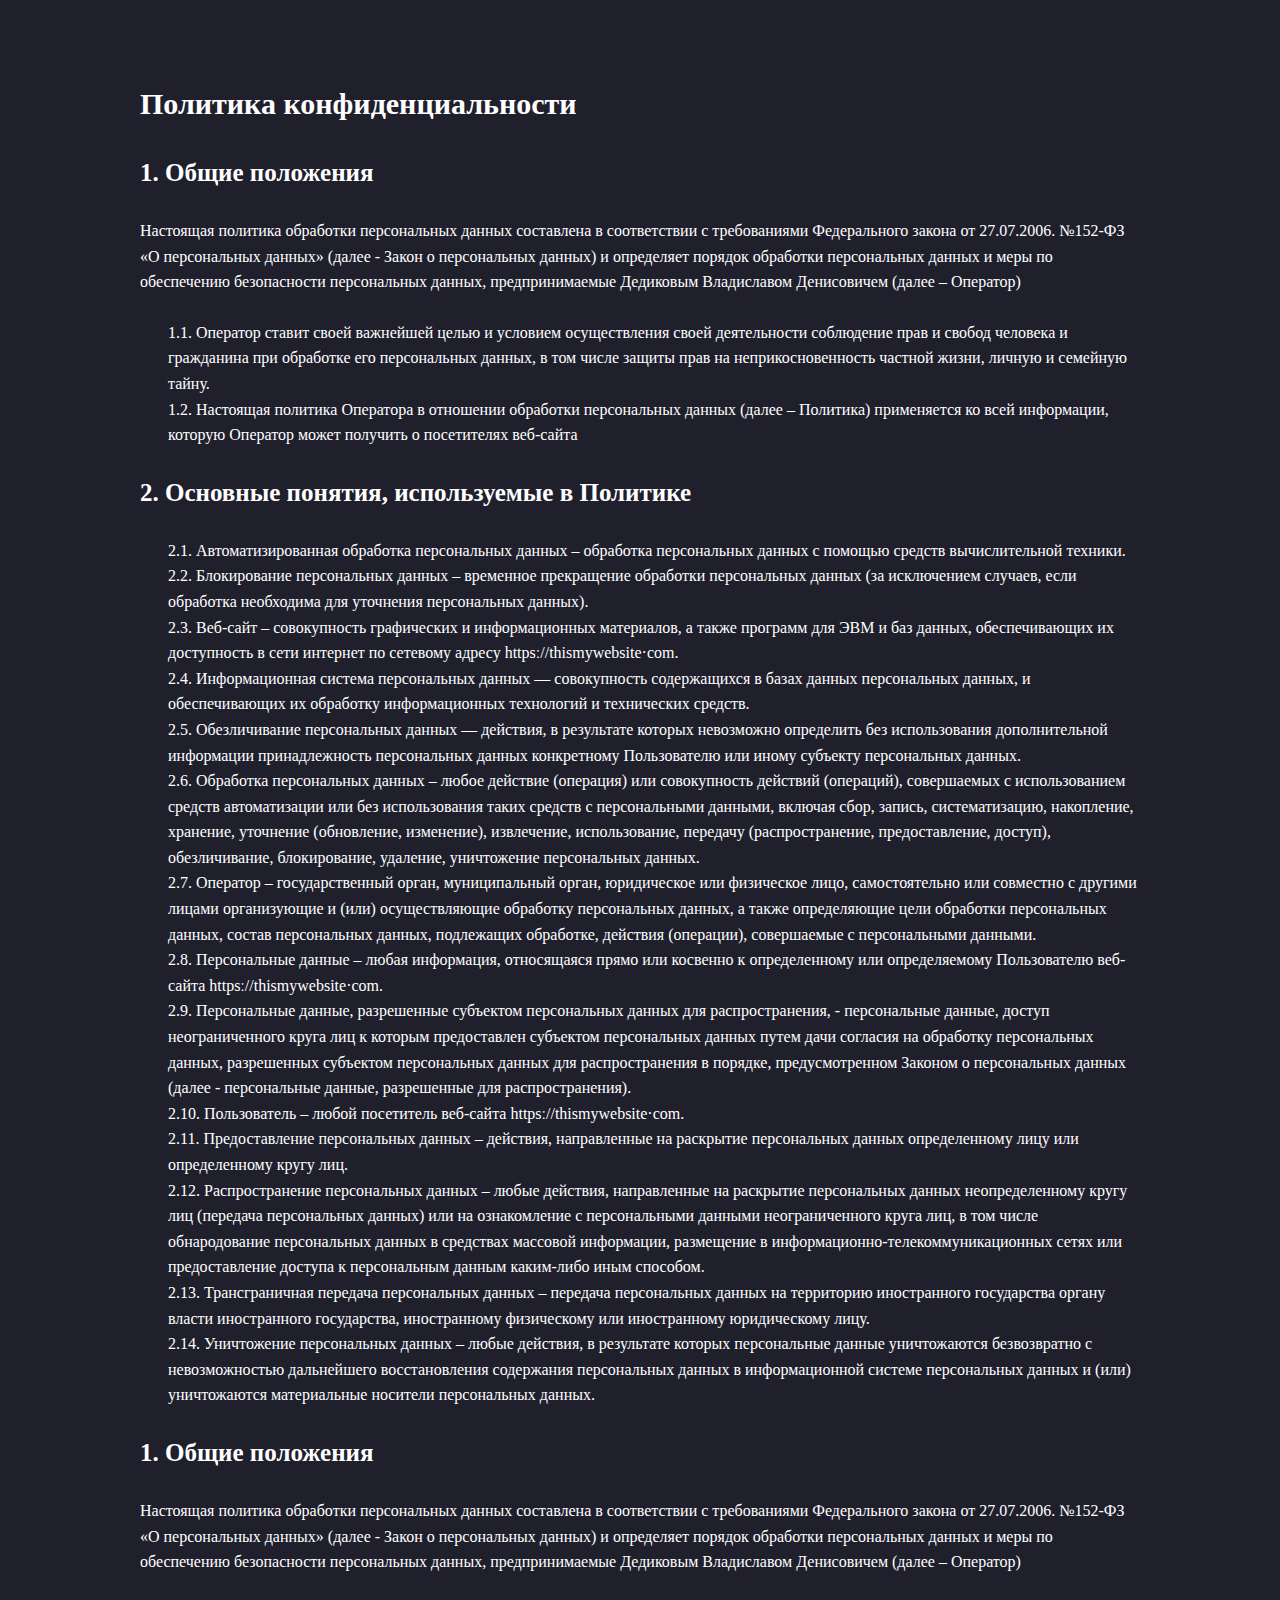
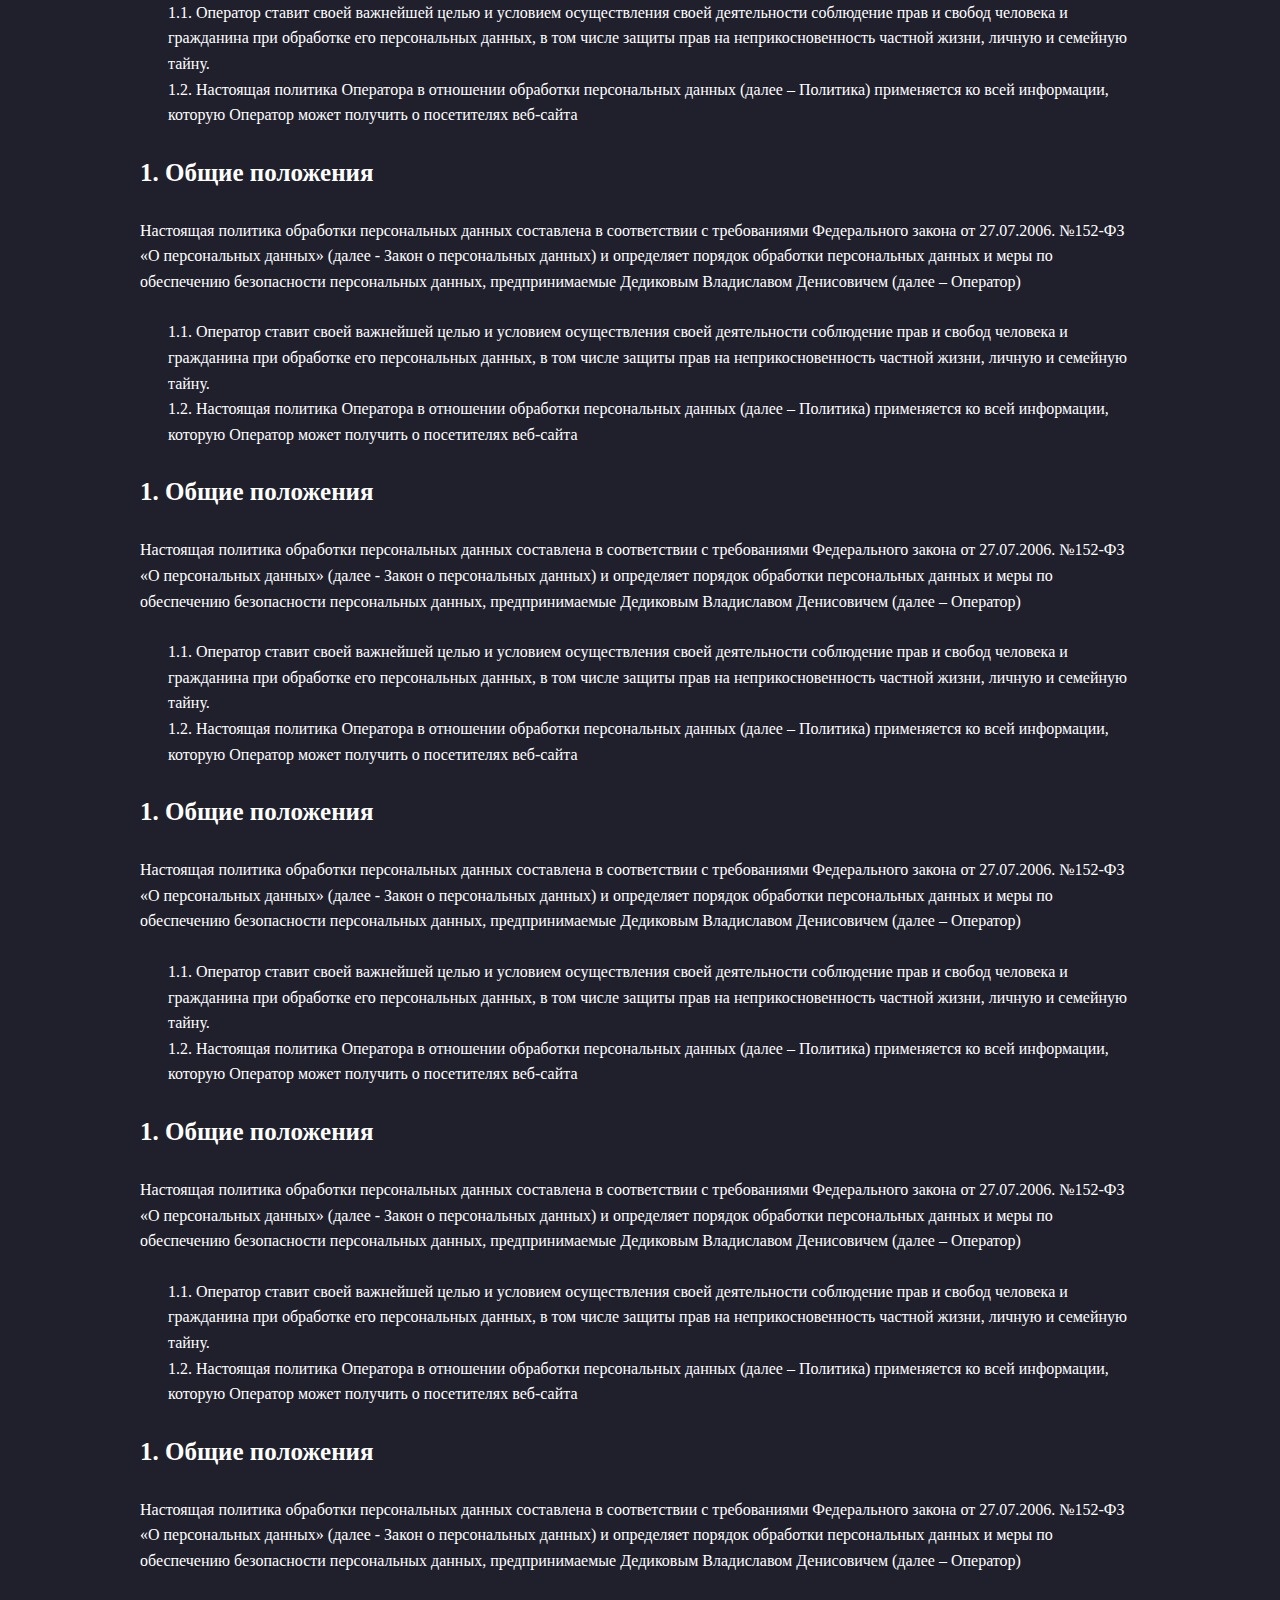
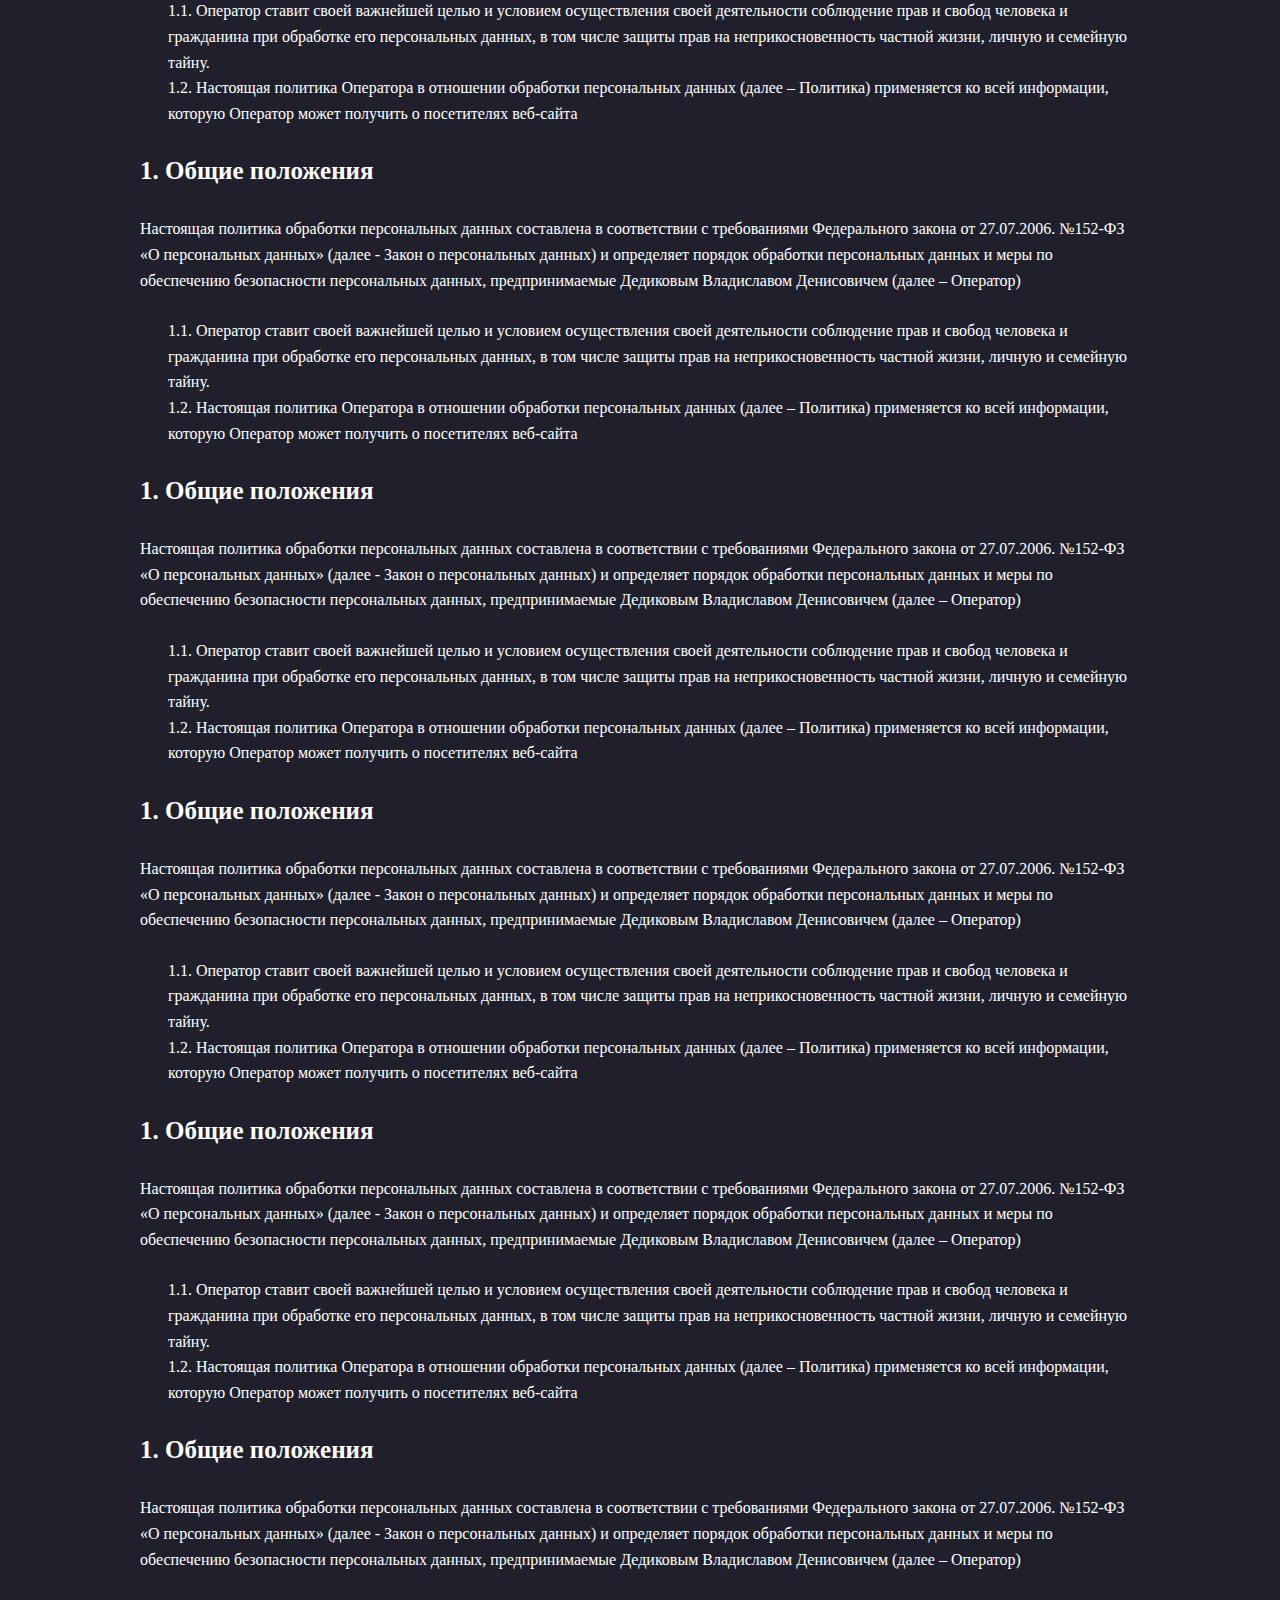
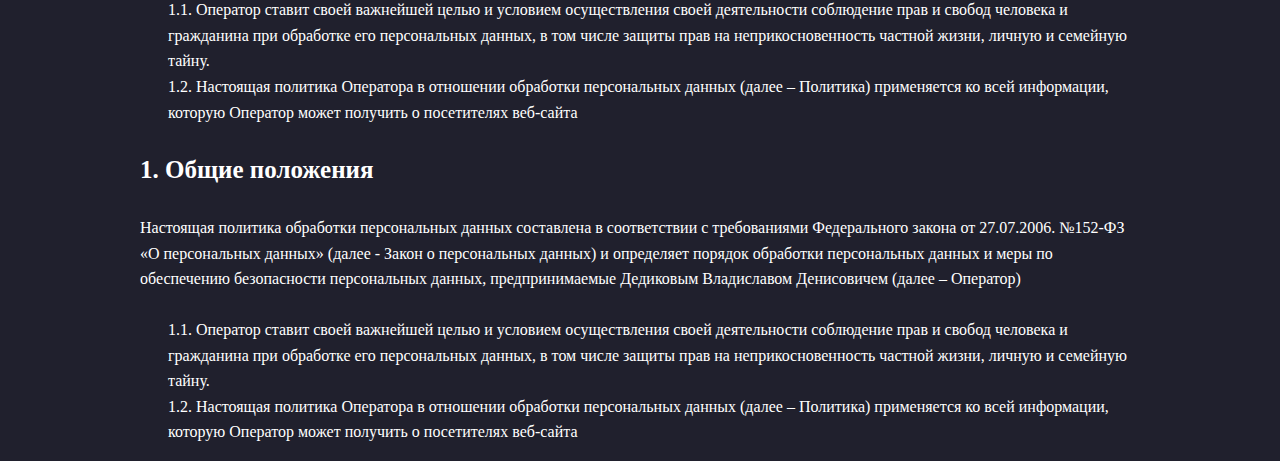
<file: privacy.html>
<!DOCTYPE html>
<html lang="en">
<head>
	<meta charset="UTF-8">
	<meta http-equiv="X-UA-Compatible" content="IE=edge">
	<meta name="viewport" content="width=device-width, initial-scale=1.0">
	<link rel="stylesheet" href="css/privacy.css">
	<!-- <link rel="stylesheet" href="css/style.css"> -->
	<title>Crew Dev | Политика конфиденциальности</title>
</head>
<body>
	<main>
        <section class="privacy-section">
            <div class="container">
                <h2 class="privacy-title">Политика конфиденциальности</h2>
								<div class="privacy-content">
									<h5 class="privacy-subtitle">1. Общие положения</h5>
									<div class="privacy-description">Настоящая политика обработки персональных данных составлена в соответствии с требованиями Федерального закона от 27.07.2006. №152-ФЗ «О персональных данных»  (далее - Закон о персональных данных) и определяет порядок обработки персональных данных и меры по обеспечению безопасности персональных данных, предпринимаемые
									Дедиковым Владиславом Денисовичем (далее – Оператор)</div>
									<div class="privacy-list">
										<div class="privacy-li">1.1. Оператор ставит своей важнейшей целью и условием осуществления своей деятельности соблюдение прав и свобод человека и гражданина при обработке его персональных данных, в том числе защиты прав на неприкосновенность частной жизни, личную и семейную тайну.</div>

										<div class="privacy-li">1.2. Настоящая политика Оператора в отношении обработки персональных данных (далее – Политика) применяется ко всей информации, которую Оператор может получить о посетителях веб-сайта </div>
									</div>
								</div>
								<div class="privacy-content">
									<h5 class="privacy-subtitle">2. Основные понятия, используемые в Политике</h5>
									<div class="privacy-list">
										<div class="privacy-li">2.1. Автоматизированная обработка персональных данных – обработка персональных данных с помощью средств вычислительной техники.</div>
										<div class="privacy-li">2.2. Блокирование персональных данных – временное прекращение обработки персональных данных (за исключением случаев, если обработка необходима для уточнения персональных данных).</div>
										<div class="privacy-li">2.3. Веб-сайт – совокупность графических и информационных материалов, а также программ для ЭВМ и баз данных, обеспечивающих их доступность в сети интернет по сетевому адресу httpsː//thismywebsite·com.</div>
										<div class="privacy-li">2.4. Информационная система персональных данных — совокупность содержащихся в базах данных персональных данных, и обеспечивающих их обработку информационных технологий и технических средств.</div>
										<div class="privacy-li">2.5. Обезличивание персональных данных — действия, в результате которых невозможно определить без использования дополнительной информации принадлежность персональных данных конкретному Пользователю или иному субъекту персональных данных.</div>
										<div class="privacy-li">2.6. Обработка персональных данных – любое действие (операция) или совокупность действий (операций), совершаемых с использованием средств автоматизации или без использования таких средств с персональными данными, включая сбор, запись, систематизацию, накопление, хранение, уточнение (обновление, изменение), извлечение, использование, передачу (распространение, предоставление, доступ), обезличивание, блокирование, удаление, уничтожение персональных данных.</div>
										<div class="privacy-li">2.7. Оператор – государственный орган, муниципальный орган, юридическое или физическое лицо, самостоятельно или совместно с другими лицами организующие и (или) осуществляющие обработку персональных данных, а также определяющие цели обработки персональных данных, состав персональных данных, подлежащих обработке, действия (операции), совершаемые с персональными данными.</div>
										<div class="privacy-li">2.8. Персональные данные – любая информация, относящаяся прямо или косвенно к определенному или определяемому Пользователю веб-сайта httpsː//thismywebsite·com.</div>
										<div class="privacy-li">2.9. Персональные данные, разрешенные субъектом персональных данных для распространения, - персональные данные, доступ неограниченного круга лиц к которым предоставлен субъектом персональных данных путем дачи согласия на обработку персональных данных, разрешенных субъектом персональных данных для распространения в порядке, предусмотренном Законом о персональных данных (далее - персональные данные, разрешенные для распространения).</div>
										<div class="privacy-li">2.10. Пользователь – любой посетитель веб-сайта httpsː//thismywebsite·com.</div>
										<div class="privacy-li">2.11. Предоставление персональных данных – действия, направленные на раскрытие персональных данных определенному лицу или определенному кругу лиц.</div>
										<div class="privacy-li">2.12. Распространение персональных данных – любые действия, направленные на раскрытие персональных данных неопределенному кругу лиц (передача персональных данных) или на ознакомление с персональными данными неограниченного круга лиц, в том числе обнародование персональных данных в средствах массовой информации, размещение в информационно-телекоммуникационных сетях или предоставление доступа к персональным данным каким-либо иным способом.</div>
										<div class="privacy-li">2.13. Трансграничная передача персональных данных – передача персональных данных на территорию иностранного государства органу власти иностранного государства, иностранному физическому или иностранному юридическому лицу.</div>
										<div class="privacy-li">2.14. Уничтожение персональных данных – любые действия, в результате которых персональные данные уничтожаются безвозвратно с невозможностью дальнейшего восстановления содержания персональных данных в информационной системе персональных данных и (или) уничтожаются материальные носители персональных данных.</div>
									</div>
								</div>
								<div class="privacy-content">
									<h5 class="privacy-subtitle">1. Общие положения</h5>
									<div class="privacy-description">Настоящая политика обработки персональных данных составлена в соответствии с требованиями Федерального закона от 27.07.2006. №152-ФЗ «О персональных данных»  (далее - Закон о персональных данных) и определяет порядок обработки персональных данных и меры по обеспечению безопасности персональных данных, предпринимаемые
									Дедиковым Владиславом Денисовичем (далее – Оператор)</div>
									<div class="privacy-list">
										<div class="privacy-li">1.1. Оператор ставит своей важнейшей целью и условием осуществления своей деятельности соблюдение прав и свобод человека и гражданина при обработке его персональных данных, в том числе защиты прав на неприкосновенность частной жизни, личную и семейную тайну.</div>

										<div class="privacy-li">1.2. Настоящая политика Оператора в отношении обработки персональных данных (далее – Политика) применяется ко всей информации, которую Оператор может получить о посетителях веб-сайта </div>
									</div>
								</div>
								<div class="privacy-content">
									<h5 class="privacy-subtitle">1. Общие положения</h5>
									<div class="privacy-description">Настоящая политика обработки персональных данных составлена в соответствии с требованиями Федерального закона от 27.07.2006. №152-ФЗ «О персональных данных»  (далее - Закон о персональных данных) и определяет порядок обработки персональных данных и меры по обеспечению безопасности персональных данных, предпринимаемые
									Дедиковым Владиславом Денисовичем (далее – Оператор)</div>
									<div class="privacy-list">
										<div class="privacy-li">1.1. Оператор ставит своей важнейшей целью и условием осуществления своей деятельности соблюдение прав и свобод человека и гражданина при обработке его персональных данных, в том числе защиты прав на неприкосновенность частной жизни, личную и семейную тайну.</div>

										<div class="privacy-li">1.2. Настоящая политика Оператора в отношении обработки персональных данных (далее – Политика) применяется ко всей информации, которую Оператор может получить о посетителях веб-сайта </div>
									</div>
								</div>
								<div class="privacy-content">
									<h5 class="privacy-subtitle">1. Общие положения</h5>
									<div class="privacy-description">Настоящая политика обработки персональных данных составлена в соответствии с требованиями Федерального закона от 27.07.2006. №152-ФЗ «О персональных данных»  (далее - Закон о персональных данных) и определяет порядок обработки персональных данных и меры по обеспечению безопасности персональных данных, предпринимаемые
									Дедиковым Владиславом Денисовичем (далее – Оператор)</div>
									<div class="privacy-list">
										<div class="privacy-li">1.1. Оператор ставит своей важнейшей целью и условием осуществления своей деятельности соблюдение прав и свобод человека и гражданина при обработке его персональных данных, в том числе защиты прав на неприкосновенность частной жизни, личную и семейную тайну.</div>

										<div class="privacy-li">1.2. Настоящая политика Оператора в отношении обработки персональных данных (далее – Политика) применяется ко всей информации, которую Оператор может получить о посетителях веб-сайта </div>
									</div>
								</div>
								<div class="privacy-content">
									<h5 class="privacy-subtitle">1. Общие положения</h5>
									<div class="privacy-description">Настоящая политика обработки персональных данных составлена в соответствии с требованиями Федерального закона от 27.07.2006. №152-ФЗ «О персональных данных»  (далее - Закон о персональных данных) и определяет порядок обработки персональных данных и меры по обеспечению безопасности персональных данных, предпринимаемые
									Дедиковым Владиславом Денисовичем (далее – Оператор)</div>
									<div class="privacy-list">
										<div class="privacy-li">1.1. Оператор ставит своей важнейшей целью и условием осуществления своей деятельности соблюдение прав и свобод человека и гражданина при обработке его персональных данных, в том числе защиты прав на неприкосновенность частной жизни, личную и семейную тайну.</div>

										<div class="privacy-li">1.2. Настоящая политика Оператора в отношении обработки персональных данных (далее – Политика) применяется ко всей информации, которую Оператор может получить о посетителях веб-сайта </div>
									</div>
								</div>
								<div class="privacy-content">
									<h5 class="privacy-subtitle">1. Общие положения</h5>
									<div class="privacy-description">Настоящая политика обработки персональных данных составлена в соответствии с требованиями Федерального закона от 27.07.2006. №152-ФЗ «О персональных данных»  (далее - Закон о персональных данных) и определяет порядок обработки персональных данных и меры по обеспечению безопасности персональных данных, предпринимаемые
									Дедиковым Владиславом Денисовичем (далее – Оператор)</div>
									<div class="privacy-list">
										<div class="privacy-li">1.1. Оператор ставит своей важнейшей целью и условием осуществления своей деятельности соблюдение прав и свобод человека и гражданина при обработке его персональных данных, в том числе защиты прав на неприкосновенность частной жизни, личную и семейную тайну.</div>

										<div class="privacy-li">1.2. Настоящая политика Оператора в отношении обработки персональных данных (далее – Политика) применяется ко всей информации, которую Оператор может получить о посетителях веб-сайта </div>
									</div>
								</div>
								<div class="privacy-content">
									<h5 class="privacy-subtitle">1. Общие положения</h5>
									<div class="privacy-description">Настоящая политика обработки персональных данных составлена в соответствии с требованиями Федерального закона от 27.07.2006. №152-ФЗ «О персональных данных»  (далее - Закон о персональных данных) и определяет порядок обработки персональных данных и меры по обеспечению безопасности персональных данных, предпринимаемые
									Дедиковым Владиславом Денисовичем (далее – Оператор)</div>
									<div class="privacy-list">
										<div class="privacy-li">1.1. Оператор ставит своей важнейшей целью и условием осуществления своей деятельности соблюдение прав и свобод человека и гражданина при обработке его персональных данных, в том числе защиты прав на неприкосновенность частной жизни, личную и семейную тайну.</div>

										<div class="privacy-li">1.2. Настоящая политика Оператора в отношении обработки персональных данных (далее – Политика) применяется ко всей информации, которую Оператор может получить о посетителях веб-сайта </div>
									</div>
								</div>
								<div class="privacy-content">
									<h5 class="privacy-subtitle">1. Общие положения</h5>
									<div class="privacy-description">Настоящая политика обработки персональных данных составлена в соответствии с требованиями Федерального закона от 27.07.2006. №152-ФЗ «О персональных данных»  (далее - Закон о персональных данных) и определяет порядок обработки персональных данных и меры по обеспечению безопасности персональных данных, предпринимаемые
									Дедиковым Владиславом Денисовичем (далее – Оператор)</div>
									<div class="privacy-list">
										<div class="privacy-li">1.1. Оператор ставит своей важнейшей целью и условием осуществления своей деятельности соблюдение прав и свобод человека и гражданина при обработке его персональных данных, в том числе защиты прав на неприкосновенность частной жизни, личную и семейную тайну.</div>

										<div class="privacy-li">1.2. Настоящая политика Оператора в отношении обработки персональных данных (далее – Политика) применяется ко всей информации, которую Оператор может получить о посетителях веб-сайта </div>
									</div>
								</div>
								<div class="privacy-content">
									<h5 class="privacy-subtitle">1. Общие положения</h5>
									<div class="privacy-description">Настоящая политика обработки персональных данных составлена в соответствии с требованиями Федерального закона от 27.07.2006. №152-ФЗ «О персональных данных»  (далее - Закон о персональных данных) и определяет порядок обработки персональных данных и меры по обеспечению безопасности персональных данных, предпринимаемые
									Дедиковым Владиславом Денисовичем (далее – Оператор)</div>
									<div class="privacy-list">
										<div class="privacy-li">1.1. Оператор ставит своей важнейшей целью и условием осуществления своей деятельности соблюдение прав и свобод человека и гражданина при обработке его персональных данных, в том числе защиты прав на неприкосновенность частной жизни, личную и семейную тайну.</div>

										<div class="privacy-li">1.2. Настоящая политика Оператора в отношении обработки персональных данных (далее – Политика) применяется ко всей информации, которую Оператор может получить о посетителях веб-сайта </div>
									</div>
								</div>
								<div class="privacy-content">
									<h5 class="privacy-subtitle">1. Общие положения</h5>
									<div class="privacy-description">Настоящая политика обработки персональных данных составлена в соответствии с требованиями Федерального закона от 27.07.2006. №152-ФЗ «О персональных данных»  (далее - Закон о персональных данных) и определяет порядок обработки персональных данных и меры по обеспечению безопасности персональных данных, предпринимаемые
									Дедиковым Владиславом Денисовичем (далее – Оператор)</div>
									<div class="privacy-list">
										<div class="privacy-li">1.1. Оператор ставит своей важнейшей целью и условием осуществления своей деятельности соблюдение прав и свобод человека и гражданина при обработке его персональных данных, в том числе защиты прав на неприкосновенность частной жизни, личную и семейную тайну.</div>

										<div class="privacy-li">1.2. Настоящая политика Оператора в отношении обработки персональных данных (далее – Политика) применяется ко всей информации, которую Оператор может получить о посетителях веб-сайта </div>
									</div>
								</div>
								<div class="privacy-content">
									<h5 class="privacy-subtitle">1. Общие положения</h5>
									<div class="privacy-description">Настоящая политика обработки персональных данных составлена в соответствии с требованиями Федерального закона от 27.07.2006. №152-ФЗ «О персональных данных»  (далее - Закон о персональных данных) и определяет порядок обработки персональных данных и меры по обеспечению безопасности персональных данных, предпринимаемые
									Дедиковым Владиславом Денисовичем (далее – Оператор)</div>
									<div class="privacy-list">
										<div class="privacy-li">1.1. Оператор ставит своей важнейшей целью и условием осуществления своей деятельности соблюдение прав и свобод человека и гражданина при обработке его персональных данных, в том числе защиты прав на неприкосновенность частной жизни, личную и семейную тайну.</div>

										<div class="privacy-li">1.2. Настоящая политика Оператора в отношении обработки персональных данных (далее – Политика) применяется ко всей информации, которую Оператор может получить о посетителях веб-сайта </div>
									</div>
								</div>
								<div class="privacy-content">
									<h5 class="privacy-subtitle">1. Общие положения</h5>
									<div class="privacy-description">Настоящая политика обработки персональных данных составлена в соответствии с требованиями Федерального закона от 27.07.2006. №152-ФЗ «О персональных данных»  (далее - Закон о персональных данных) и определяет порядок обработки персональных данных и меры по обеспечению безопасности персональных данных, предпринимаемые
									Дедиковым Владиславом Денисовичем (далее – Оператор)</div>
									<div class="privacy-list">
										<div class="privacy-li">1.1. Оператор ставит своей важнейшей целью и условием осуществления своей деятельности соблюдение прав и свобод человека и гражданина при обработке его персональных данных, в том числе защиты прав на неприкосновенность частной жизни, личную и семейную тайну.</div>

										<div class="privacy-li">1.2. Настоящая политика Оператора в отношении обработки персональных данных (далее – Политика) применяется ко всей информации, которую Оператор может получить о посетителях веб-сайта </div>
									</div>
								</div>
								<div class="privacy-content">
									<h5 class="privacy-subtitle">1. Общие положения</h5>
									<div class="privacy-description">Настоящая политика обработки персональных данных составлена в соответствии с требованиями Федерального закона от 27.07.2006. №152-ФЗ «О персональных данных»  (далее - Закон о персональных данных) и определяет порядок обработки персональных данных и меры по обеспечению безопасности персональных данных, предпринимаемые
									Дедиковым Владиславом Денисовичем (далее – Оператор)</div>
									<div class="privacy-list">
										<div class="privacy-li">1.1. Оператор ставит своей важнейшей целью и условием осуществления своей деятельности соблюдение прав и свобод человека и гражданина при обработке его персональных данных, в том числе защиты прав на неприкосновенность частной жизни, личную и семейную тайну.</div>

										<div class="privacy-li">1.2. Настоящая политика Оператора в отношении обработки персональных данных (далее – Политика) применяется ко всей информации, которую Оператор может получить о посетителях веб-сайта </div>
									</div>
								</div>
            </div>
            <!-- /.container -->
        </section>
</body>
</html>
</file>
<file: css/privacy.css>
* {
	box-sizing: border-box;
	margin: 0;
	padding: 0;
}

body {
	background: #20202d;
	color: #fff;
	font-family: Roboto;
	overflow-x: hidden;
}

.container {
	margin: auto;
	width: 90%;
	max-width: 1000px;
}

.privacy-section {
	padding-top: 80px;
	line-height: 1.6;
}

.privacy-title {
	font-size: 30px;
}

.privacy-subtitle {
	margin-top: 25px;
	margin-bottom: 25px;
	font-size: 25px;
}

.privacy-description {
	margin-bottom: 25px;
}

.privacy-list {
	margin-bottom: 16px;
	padding-left: 28px;
}
</file>
<file: css/style.css>
* {
	box-sizing: border-box;
	margin: 0;
	padding: 0;
}

body {
	background: #20202d;
	color: #fff;
	font-family: Roboto;
	overflow-x: hidden;
}

textarea {
	resize: vertical;
	max-height: 300px;
	min-height: 100px;
}

.hero {
	padding-top: 50px;
	padding-bottom: 150px;
	background: linear-gradient(0.01deg, #000 0.01%, rgba(0, 0, 0, 0) 95.44%);
}

.container {
	margin: auto;
	width: 90%;
	max-width: 1000px;
}

.section {
	padding-top: 64px;
	padding-bottom: 92px;
}

.social-link {
	margin-left: 20px;
}

.social-link:first-child {
	margin-left: 0;
}

.social-polity {
	display: block;
	margin-top: 74px;
	font-size: 15px;
	line-height: 18px;
	text-decoration-line: underline;
	color: #a5a5a5;
}

.hero-header {
	display: flex;
	justify-content: space-between;
	align-items: center;
	margin-bottom: 105px;
}

.section-title {
	font-size: 36px;
	line-height: 42px;
	margin-bottom: 84px;
}

.section-title::after {
	content: "";
	display: block;
	width: 20px;
	height: 5px;
	color: #b68500;
}

.hero-content {
	display: flex;
	justify-content: space-between;
	align-items: center;
}

.hero-subtitle {
	font-size: 24px;
	line-height: 28px;
	color: #ffbb01;
	display: inline-block;
	margin-bottom: 14px;
}

.hero-title {
	font-size: 50px;
	margin-bottom: 20px;
	line-height: 59px;
}

.hero-diskription {
	margin-bottom: 38px;
	font-style: normal;
	font-weight: 400;
	font-size: 16px;
	line-height: 28px;
	width: 445px;
}

.button,
.button-hero {
	background: #f7971e;
	background: -webkit-linear-gradient(to left, #ffa600, #ffae00, #ffd61f);
	background: linear-gradient(to left, #ffa600, #ffae00, #ffd61f);
	box-shadow: 0 4px 0 #c28e00;
	background-size: 200%;
	border-radius: 5px 5px 10px 10px;
	padding: 24px 42px;
	border: none;
	color: #000;
	cursor: pointer;
	font-size: 12px;
	line-height: 14px;
	outline: none;
	text-transform: uppercase;
	text-decoration: none;
	font-weight: 700;
	transition: 0.5s;
}


.button-hero:hover,
	button:hover{
	background-position: right;
}

.button-hero:focus,
button:focus {
	background: -webkit-linear-gradient(to left, #f1a500, #ffdc40);
	background: linear-gradient(to left, #f1a500, #ffdc40);
}

.hero-avatar {
	width: 389px;
	height: 389px;
	background-color: #fff;
	background-image: url(../img/avatar.jpg);
	background-position: center -20px;
	background-repeat: no-repeat;
	background-size: 100%;
	border-radius: 50%;
	border: 13px solid #fff;
}

.features {
	background-color: #000;
}

.features-block {
	display: flex;
	flex-wrap: wrap;
	justify-content: space-between;
}

.features-item {
	flex-basis: 30%;
	margin-bottom: 63px;
}

.features-image {
	margin-bottom: 22px;
}

.features-title {
	margin-bottom: 16px;
	font-weight: 700;
	font-size: 24px;
	line-height: 28px;
}

.features-text {
	font-size: 16px;
	line-height: 28px;
}

.projects {
	background: linear-gradient(180deg, #000 0%, rgba(0, 0, 0, 0) 95.44%);
}

.projects-slide {
	display: flex;
	align-items: flex-start;
	justify-content: space-between;
}

.project-image {
	border-radius: 6px;
	width: 380px;
	margin-right: 60px;
}

.project-text {
	flex-basis: 55%;
	display: flex;
	flex-wrap: wrap;
}

a.project-link {
	text-decoration-line: none;
	color: #fff;
	transition: ease 0.3s;
}

a.project-link::after {
	background-color: #ffbb01;
	display: block;
	content: "";
	height: 2px;
	width: 0;
	-webkit-transition: width 0.2s ease-in-out;
	-moz--transition: width 0.2s ease-in-out;
	transition: width 0.2s ease-in-out;
}

a.project-link:hover:after,
a.project-link:focus:after {
	width: 100%;
}

.project-title {
	flex-basis: 100%;
	font-size: 23px;
	line-height: 28px;
	font-weight: 700;
}

.project-time,
.project-cost {
	flex-basis: 50%;
}

.project-time,
.project-cost,
.project-feedback {
	display: flex;
	align-items: flex-start;
}

.project-icon {
	flex-shrink: 0;
}

.project-subtitle {
	margin-bottom: 7px;
}

.project-paragraph {
	font-size: 16px;
	line-height: 22px;
}

.project-icon {
	margin-right: 16px;
}

.projects-pagination {
	display: flex;
	align-items: center;
	justify-content: center;
	margin-top: 44px;
}

.projects-bullet {
	width: 10px;
	height: 10px;
	border: 2px solid #ffbb01;
	border-radius: 50%;
	display: inline-block;
	margin-left: 5px;
	margin-right: 5px;
	cursor: pointer;
}

.projects-bullet-active {
	background-color: #ffbb01;
	cursor: pointer;
}

.project-time,
.project-cost {
	margin-top: 40px;
}

.project-cost {
	margin-bottom: 33px;
}

.contacts-form {
	background: #fff;
	box-shadow: -5px 5px 0 #ffc41d;
	border-radius: 5px;
	max-width: 395px;
	padding: 40px 48px 49px;
}

.form-title {
	color: #000;
	font-weight: bold;
	font-size: 18px;
	max-width: 290px;
	line-height: 28px;
	text-align: center;
	margin-bottom: 29px;
}

.input {
	background: #f8f8f8;
	box-shadow: inset 0 3px 10px rgba(199, 199, 199, 0.25);
	border-radius: 5px;
	padding: 15px 20px;
	border: none;
	outline: none;
	width: 100%;
	height: 63px;
	font-size: 14px;
	line-height: 28px;
	padding-left: 50px;
}

.input-email {
	margin-bottom: 17px;
	background-image: url(../img/mail.svg);
	background-repeat: no-repeat;
	background-position: center left 20px;
}

.input-textarea {
	margin-bottom: 17px;
	background-repeat: no-repeat;
	background-position: center left 20px;
}

.input-name {
	margin-bottom: 17px;
	background-image: url(../img/user-icon.svg);
	background-repeat: no-repeat;
	background-position: center left 20px;
}

.input-name:focus,
.input-textarea:focus,
.input-phone:focus,
.input-email:focus {
	border: 2.1px solid #ffbb01;
}

.input-phone {
	margin-bottom: 17px;
	background-image: url(../img/phone-icon.svg);
	background-repeat: no-repeat;
	background-position: center left 20px;
}

.form-button {
	width: 100%;
}

.contacts-block {
	display: flex;
	justify-content: space-between;
	align-items: center;
}

.contacts-data {
	display: flex;
	flex-wrap: wrap;
	margin-bottom: 42px;
}

.contacts-text {
	flex-basis: 50%;
}

.contacts-phone,
.contacts-mail {
	flex-basis: 50%;
	margin-bottom: 53px;
}

.contacts-social {
	flex-basis: 100%;
}

.contacts-title {
	font-weight: 700;
	font-size: 24px;
	line-height: 28px;
	margin-bottom: 15px;
}

.contacts-link {
	text-decoration: none;
	color: #fff;
	margin-right: 37px;
}

.contacts-link:hover {
	border-bottom: 2px solid #fff;
}

.contacts-policy {
	color: #a5a5a5;
	font-size: 15px;
	line-height: 18px;
	margin-top: 72px;
	text-decoration-line: underline;
}

@media (max-width: 1100px) {
	.hero-avatar {
		width: 300px;
		height: 300px;
		border-width: 10px;
		background-position: center top -20px;
	}
}

@media (max-width: 836px) {
	.hero-content {
		flex-direction: column;
	}

	.section-title {
		font-size: 30px;
		line-height: 42px;
		margin-bottom: 84px;
	}

	.hero-title {
		font-size: 40px;
		margin-bottom: 20px;
		line-height: 59px;
	}

	.hero-avatar {
		order: 0;
		width: 270px;
		height: 270px;
		border-width: 10px;
		background-position: center top -12px;
		margin-bottom: 17px;
	}

	.hero-text {
		order: 1;
		text-align: center;
	}

	.features-item {
		flex-basis: 200px;
	}

	.projects-slide {
		flex-direction: column;
	}

	.project-image {
		margin-bottom: 46px;
		width: 430px;
	}

	.contacts-block {
		flex-direction: column;
		align-items: flex-start;
	}

	.contacts-form {
		margin-bottom: 58px;
	}

	.hero-diskription {
		width: auto;
	}

	.logo {
		width: 75%;
	}
}

@media (max-width: 564px) {
	.hero-subtitle {
		font-size: 16px;
		line-height: 27px;
	}

	.hero-avatar {
		width: 123px;
		height: 123px;
		border-width: 4px;
		background-size: 100%;
		background-position: center -7px;
	}

	.hero-title {
		font-size: 24px;
		line-height: 28px;
	}

	.project-image {
		width: 95%;
	}

	.hero-diskription {
		font-size: 14px;
		line-height: 140%;
	}

	.hero-header {
		margin-bottom: 38px;
	}

	.social-link {
		margin-left: 7px;
	}

	.features-block {
		flex-direction: column;
	}

	.section-title {
		font-size: 19px;
		line-height: 22px;
		text-align: center;
	}

	.features-title {
		font-size: 18px;
		line-height: 28px;
		margin-bottom: 6px;
	}

	.features-text {
		font-size: 14px;
		line-height: 28px;
	}

	.section {
		padding-bottom: 0;
	}

	.form-title {
		font-size: 15px;
		line-height: 140%;
	}

	.project-paragraph,
	.project-subtitle,
	.project-subtitle {
		font-size: 14px;
	}

	.project-title {
		font-size: 18px;
		text-align: center;
	}

	.contacts-title {
		font-size: 18px;
	}

	.contacts-link {
		font-size: 14px;
	}

	.contacts-data {
		flex-direction: column;
	}

	.social-polity {
		margin-bottom: 50px;
	}

	.button {
		font-size: 11px;
	}

	.features-item {
		margin-bottom: 30px;
	}

	.hero {
		padding-bottom: 100px;
		padding-top: 40px;
	}

	.section-title {
		margin-bottom: 48px;
	}
}

@media (max-width: 450px) {

	.project-time,
	.project-cost {
		flex-basis: 55%;
	}
}
</file>
